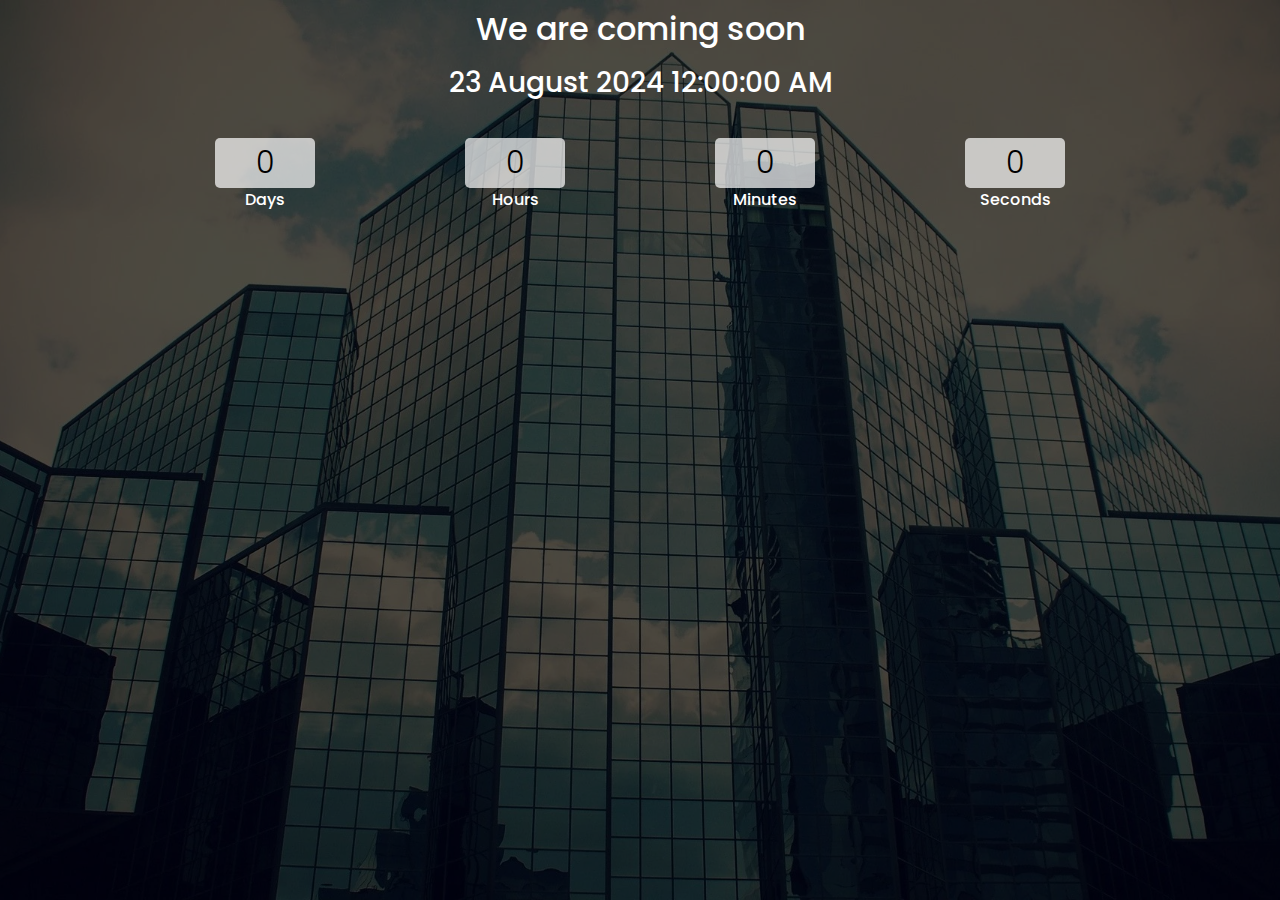
<file: Countdown Timer/index.html>
<!DOCTYPE html>
<html lang="en">
<head>
    <meta charset="UTF-8">
    <meta name="viewport" content="width=device-width, initial-scale=1.0">
    <!-- Bootstrap link -->
    <link href="https://cdn.jsdelivr.net/npm/bootstrap@5.3.3/dist/css/bootstrap.min.css" rel="stylesheet" integrity="sha384-QWTKZyjpPEjISv5WaRU9OFeRpok6YctnYmDr5pNlyT2bRjXh0JMhjY6hW+ALEwIH" crossorigin="anonymous">
     <!-- Custome CSS -->
     <link rel="stylesheet" href="style.css">
    <title>Countdown Timer </title>
</head>
<body>
    <div class="main">
        <div class="overlay">
            <h2>We are coming soon</h2>
            <h3 id="end-date">23 August 2024 12:00 AM</h3>
            <div class="col">
                <div>
                    <input type="text" readonly value="0" >
                    <br />
                    <label for="">Days</label>
                </div>
                <div>
                    <input type="text" readonly value="0">
                    <br />
                    <label for="">Hours</label>
                </div>
                <div>
                    <input type="text" readonly value="0">
                    <br />
                    <label for="">Minutes</label>
                </div>
                <div>
                    <input type="text" readonly value="0">
                    <br />
                    <label for="">Seconds</label>
                </div>
            </div>
        </div>
    </div>













    
</body>
<script src="app.js"></script>
</html>
</file>
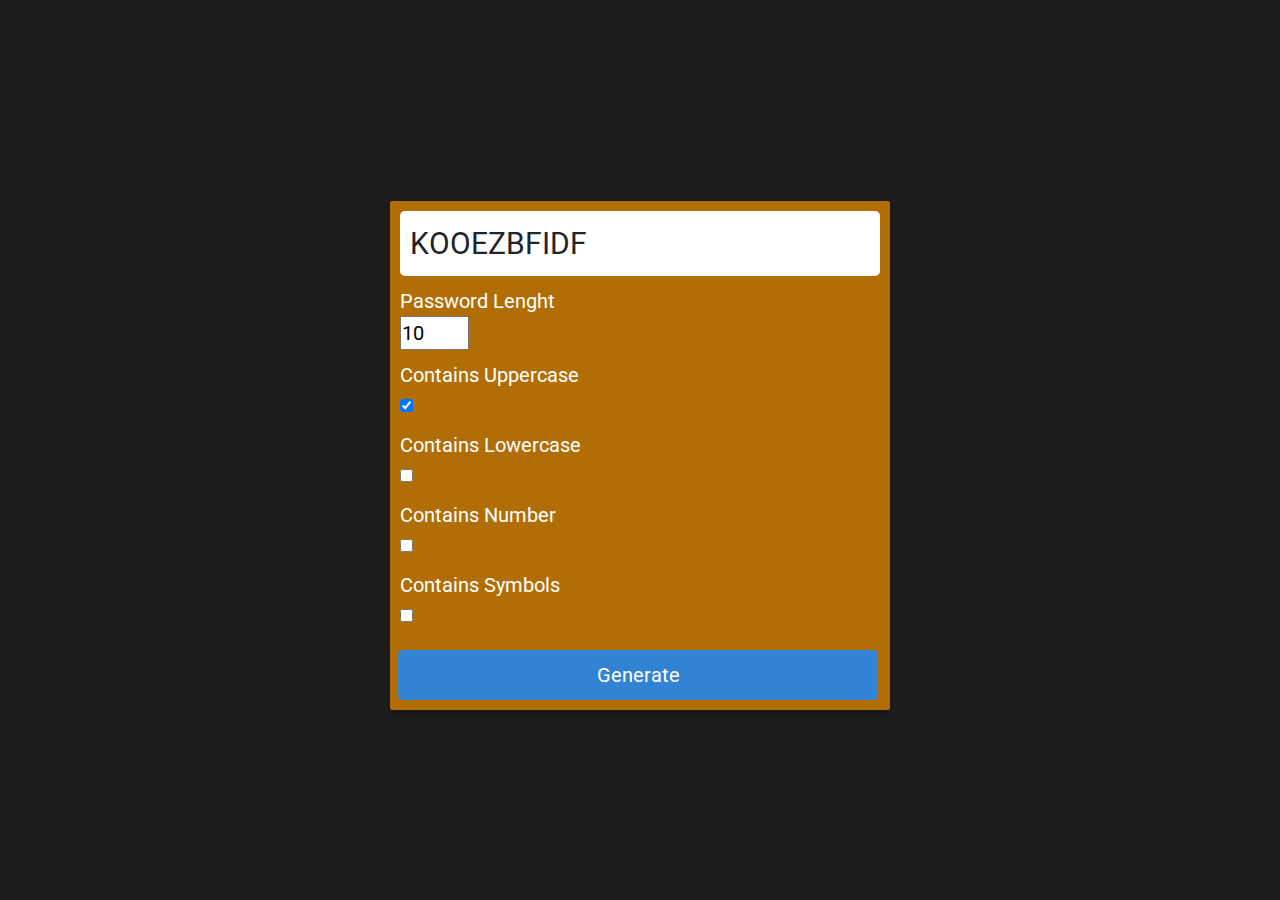
<file: Random Password Generator/index.html>
<!DOCTYPE html>
<html lang="en">
<head>
    <meta charset="UTF-8">
    <meta http-equiv="X-UA-Compatible" content="IE=edge">
    <meta name="viewport" content="width=device-width, initial-scale=1.0">
    <title>Random Password Generator</title>
    <!-- Bootstrap link -->
    <link href="https://cdn.jsdelivr.net/npm/bootstrap@5.3.3/dist/css/bootstrap.min.css" rel="stylesheet" integrity="sha384-QWTKZyjpPEjISv5WaRU9OFeRpok6YctnYmDr5pNlyT2bRjXh0JMhjY6hW+ALEwIH" crossorigin="anonymous">
    <!-- Custome CSS -->
    <link rel="stylesheet" href="style.css">
</head>
<body>
    <div class="main">
        <div class="box">
            <span id="pass-box">Testing</span>
            <!-- First row -->
            <div class="row">
                <div class="left">
                    Password Lenght 
                </div>
                <div class="right">
                    <input type="number" name="" id="total-char" max="30" min="2" value="10"  />
                </div>
            </div>
            <!-- 2nd row -->
            <div class="row">
            <label for="upper-case">
                <div class="left">
                    Contains Uppercase
                </div>
            </label>
            <div class="right">
                <input type="checkbox" name="" id="upper-case" checked> 
            </div>
            </div>
            <!-- 3rd row -->
            <div class="row">
                <label for="lower-case">
                    <div class="left">
                        Contains Lowercase 
                    </div>
                </label>
                <div class="right">
                    <input type="checkbox" name="" id="lower-case">
                </div>
            </div>
            <!-- 4th row -->
            <div class="row">
                <label for="numbers">
                    <div class="left">
                        Contains Number
                    </div>
                </label>
                <div class="right">
                    <input type="checkbox" name="" id="numbers"  />
                </div>
            </div>
            <!-- 5th row -->
            <div class="row">
            <label for="symbols">
                <div class="left">
                    Contains Symbols
                </div>
            </label>
            <div class="right">
                <input type="checkbox" name="" id="symbols"  />
            </div>
            </div>
            <div class="row">
                <button id="btn">
                    Generate
                </button>
            </div>
        </div>
    </div>
</body>
<script src="app.js"></script>
</html>
</file>
<file: Countdown Timer/style.css>
@import url('https://fonts.googleapis.com/css2?family=Poppins:ital,wght@0,100;0,200;0,300;0,400;0,500;0,600;0,700;0,800;0,900;1,100;1,200;1,300;1,400;1,500;1,600;1,700;1,800;1,900&display=swap');

*{
    margin: 0;
    padding: 0;
    box-sizing: border-box;
    font-family: "Poppins", sans-serif;
    font-weight: 500;
    font-style: normal;
}
.main{
    width: 100%;
    height: 100vh;
    background: url(images/1802071.webp) center center;
    background-size: cover;
}
.overlay{
    width: 100;
    height: 100%;
    display: flex;
    flex-direction: column;
    background-color: rgba(0, 0, 0, 0.7);
}
h2,h3{
    margin-top: 50px ;
     color: white;
     font-size: 2.5 rem;
     text-align: center;
     margin-top: 10px;
}
.col{
    width: 1000px;
    display: flex;
    justify-content: center;
    color: white;
    margin: 20px auto;
}
.col div{
    width: 250px;
    text-align: center;
    padding-top: 10px;  
}
input{
    width: 40%;
    height: 50px;
    background-color: rgba(255, 255, 255, 0.7);
    border-color: transparent;
    border-radius: 5px;
    outline: none;
    text-align: center;
    font-size: 30px;
    font-family: "Poppins", sans-serif;
    font-weight: 300;
    font-style: normal;
}
</file>
<file: Random Password Generator/style.css>
@import url('https://fonts.googleapis.com/css2?family=Roboto:ital,wght@0,100;0,300;0,400;0,500;0,700;0,900;1,100;1,300;1,400;1,500;1,700;1,900&display=swap');
*{
    margin: 0;
    padding: 0;
    box-sizing: border-box;
    font-family: "Roboto", sans-serif;
}
input:focus-visible{
    outline: 0;
}
.main{
    background-color: #1D1D1D;
    min-height: 100vh;
    display: flex;
    justify-content: center;
    align-items: center;
  

}
.box{
    min-width: 500px;
    padding: 10px;
    box-shadow: 0 4px 10px rgba(22, 21, 21, 0.771);
    background: #B16e06;
    border-radius: 2px;
    margin-top: 10px;  
}
#pass-box{
    width: 100%;
    display: block;
    background-color: #ffff;
    font-size: 30px;
    padding: 10px;
    border-radius: 5px;
  

}
.row{
    width: 100%;
    display: flex;
    flex-direction: row;
    margin-top: 10px;
    justify-content:space-between;
    color: #ffff;
    font-size: 20px;
  
}
label{
    user-select: none;
}
#btn{
    width: 100%;
    font-size: 20px;
    outline: none;
    border: 0;
    padding: 10px;
    background-color: #3283d3;
    color: white;
    margin-top: 10px;
    border-radius: 5px;
    margin-left: 10px;
}
@media screen and (max-width: 600px){ 
    main{
        background-color: #1D1D1D;
        min-height: 100vh;
        display: flex;
        justify-content: center;
        align-items: center;
      
    
    }
    .box{
        min-width: 300px;
        padding: 10px;
        box-shadow: 0 4px 10px rgba(22, 21, 21, 0.771);
        background: #B16e06;
        border-radius: 2px;
        margin-top: 10px;  
    }
}
</file>
